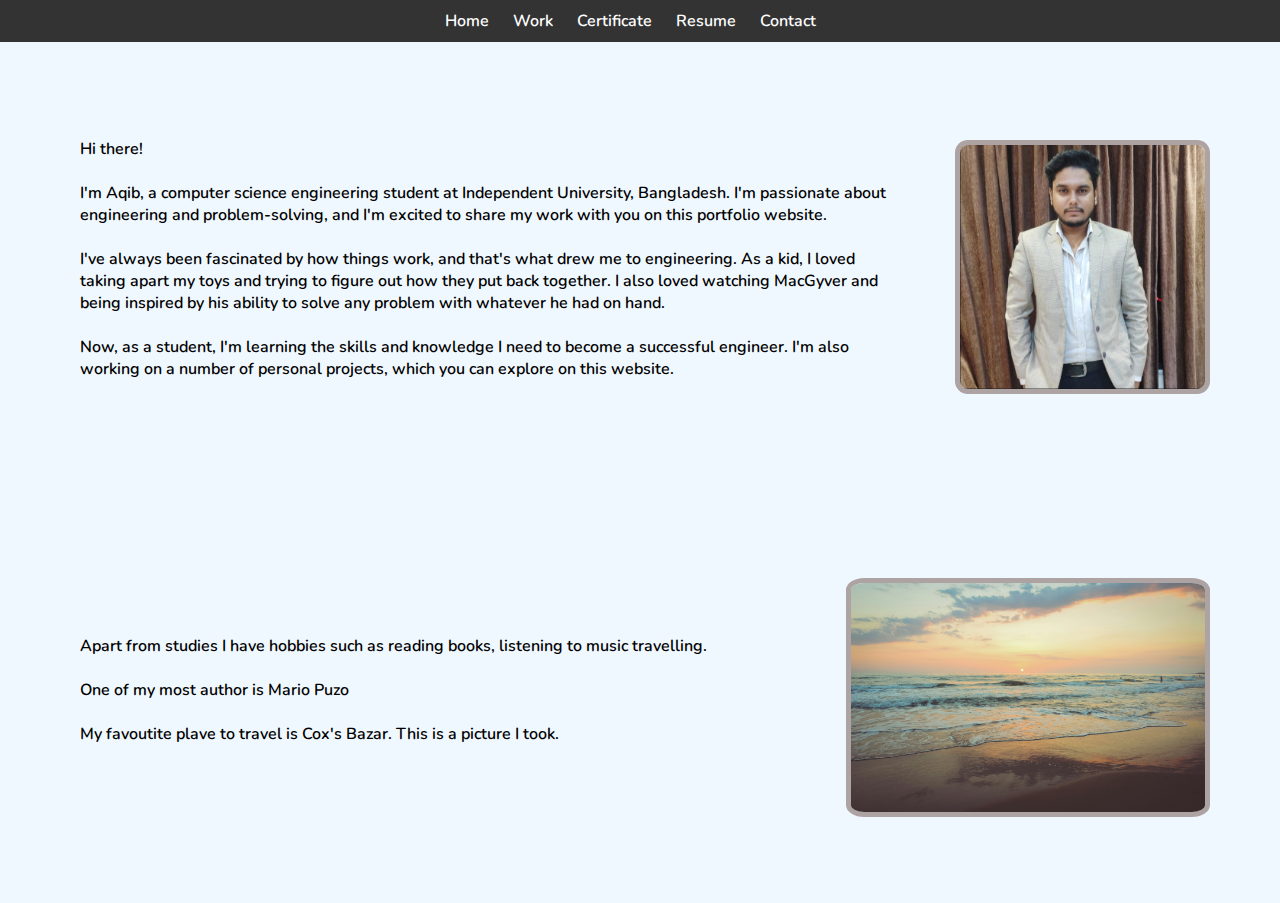
<file: index.html>
<!DOCTYPE html>
<html lang="en">
  <head>
    <meta charset="UTF-8" />
    <meta name="viewport" content="width=device-width, initial-scale=1.0" />
    <title>Simple Navbar</title>
    <link rel="stylesheet" href="index_style.css" />
    <link
      href="https://fonts.googleapis.com/css2?family=Micro+5&family=Nunito:wght@700&display=swap"
      rel="stylesheet"
    />
  </head>
  <body>
    <nav>
      <ul>
        <li><a href="index.html">Home</a></li>
        <li><a href="Work.html">Work</a></li>
        <li><a href="Certificate.html">Certificate</a></li>
        <li><a href="Resume.html">Resume</a></li>
        <li><a href="Contact.html">Contact</a></li>
      </ul>
    </nav>

    <div class="parent">
      <div class="child">
        <p>
          Hi there!<br />
          <br />I'm Aqib, a computer science engineering student at Independent
          University, Bangladesh. I'm passionate about engineering and
          problem-solving, and I'm excited to share my work with you on this
          portfolio website. <br />
          <br />

          I've always been fascinated by how things work, and that's what drew
          me to engineering. As a kid, I loved taking apart my toys and trying
          to figure out how they put back together. I also loved watching
          MacGyver and being inspired by his ability to solve any problem with
          whatever he had on hand. <br />
          <br />

          Now, as a student, I'm learning the skills and knowledge I need to
          become a successful engineer. I'm also working on a number of personal
          projects, which you can explore on this website. <br />
          <br />
        </p>
      </div>

      <div class="child">
        <img id="picture" src="aqib.png" alt="Aqib" />
      </div>
    </div>

    <div class="parent">
      <div class="child">
        <p>
          Apart from studies I have hobbies such as reading books, listening to
          music travelling. <br />
          <br />
          One of my most author is Mario Puzo<br />
          <br />

          My favoutite plave to travel is Cox's Bazar. This is a picture I
          took.<br />
          <br />
        </p>
      </div>

      <div class="child" style="width: 30%">
        <img id="picture" src="beach_1.jpg" alt="Aqib" />
      </div>
    </div>
  </body>
</html>
</file>
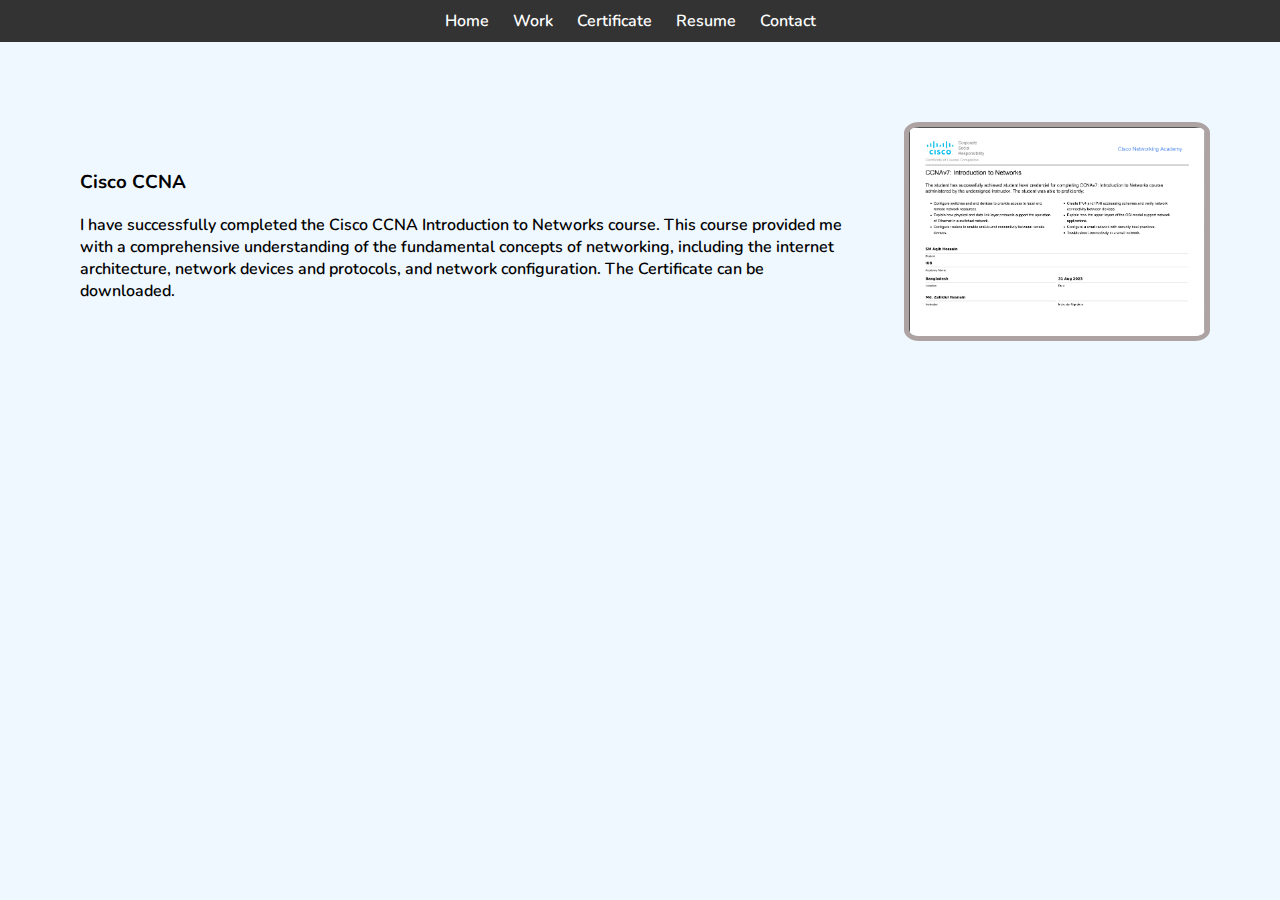
<file: Certificate.html>
<!DOCTYPE html>
<html lang="en">
  <head>
    <meta charset="UTF-8" />
    <meta name="viewport" content="width=device-width, initial-scale=1.0" />
    <title>Simple Navbar</title>
    <link rel="stylesheet" href="Certificate_style.css" />
    <link
      href="https://fonts.googleapis.com/css2?family=Micro+5&family=Nunito:wght@700&display=swap"
      rel="stylesheet"
    />
  </head>
  <body>
    <nav>
      <ul>
        <li><a href="index.html">Home</a></li>
        <li><a href="Work.html">Work</a></li>
        <li><a href="Certificate.html">Certificate</a></li>
        <li><a href="Resume.html">Resume</a></li>
        <li><a href="Contact.html">Contact</a></li>
      </ul>
    </nav>

    <div class="parent">
      <div class="child">
        <h3>Cisco CCNA</h3>
        <p>
          I have successfully completed the Cisco CCNA Introduction to Networks
          course. This course provided me with a comprehensive understanding of
          the fundamental concepts of networking, including the internet
          architecture, network devices and protocols, and network
          configuration. The Certificate can be downloaded.
        </p>
      </div>

      <div class="child">
        <img id="picture" src="cisco.png" alt="Aqib" />
      </div>
    </div>
  </body>
</html>
</file>
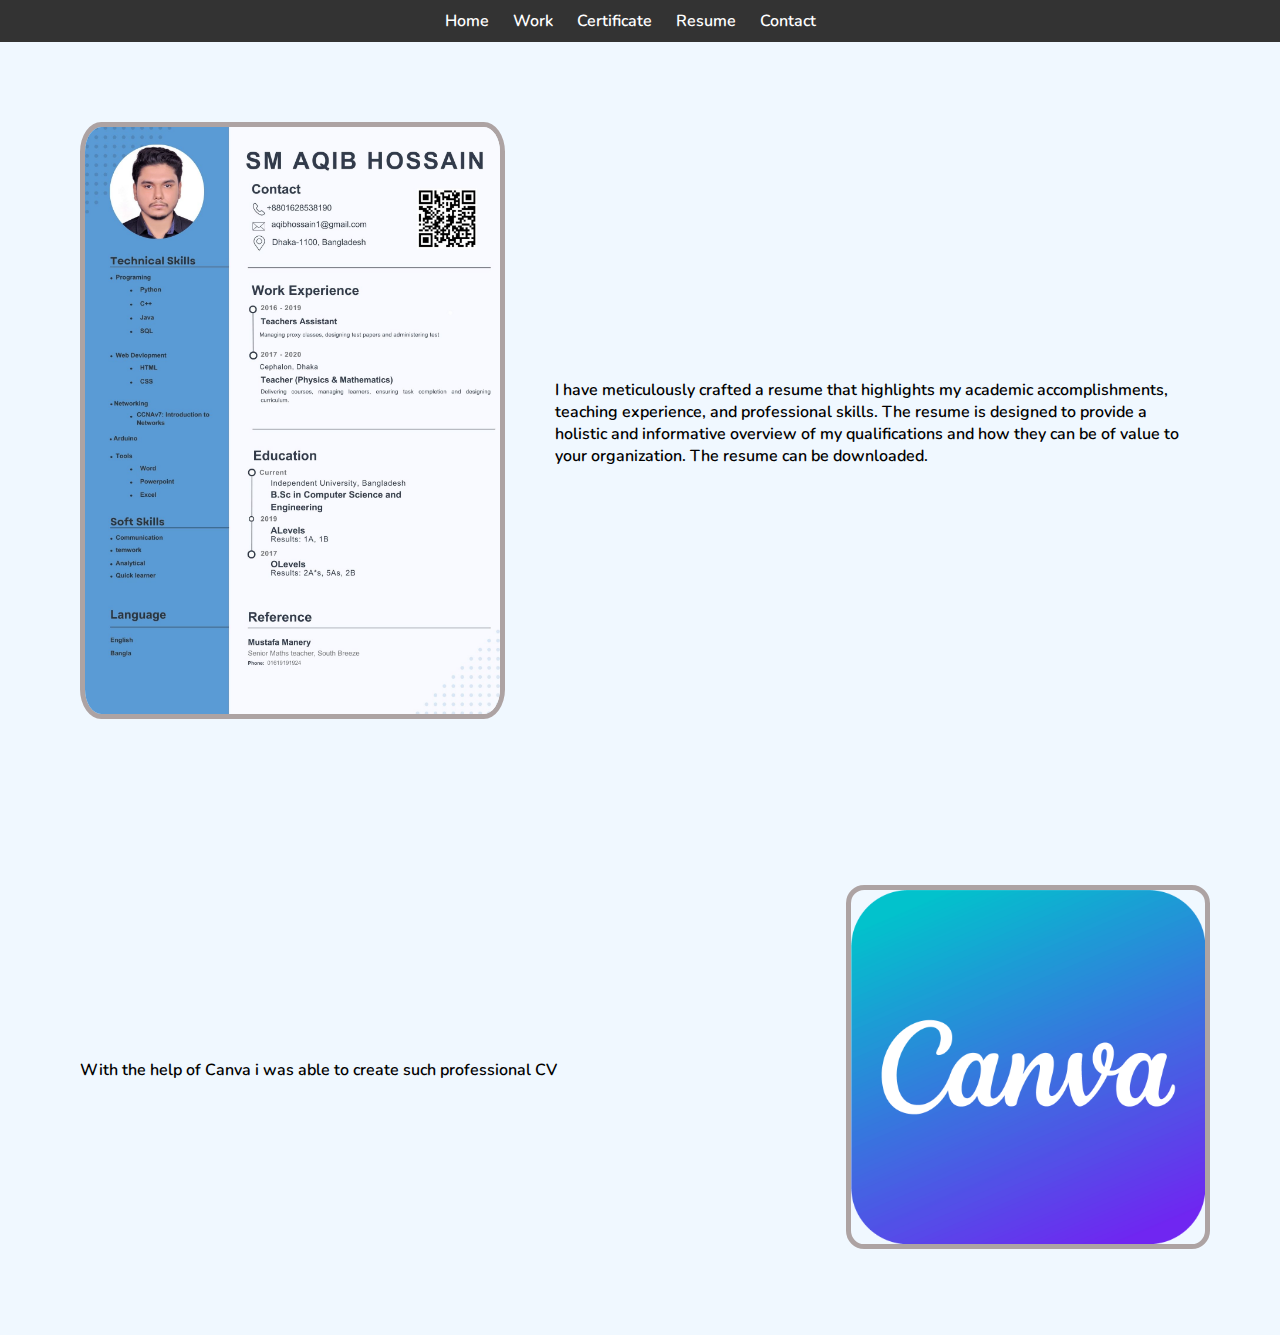
<file: Resume.html>
<!DOCTYPE html>
<html lang="en">
  <head>
    <meta charset="UTF-8" />
    <meta name="viewport" content="width=device-width, initial-scale=1.0" />
    <title>Simple Navbar</title>
    <link rel="stylesheet" href="index_style.css" />
    <link
      href="https://fonts.googleapis.com/css2?family=Micro+5&family=Nunito:wght@700&display=swap"
      rel="stylesheet"
    />
  </head>
  <body>
    <nav>
      <ul>
        <li><a href="index.html">Home</a></li>
        <li><a href="Work.html">Work</a></li>
        <li><a href="Certificate.html">Certificate</a></li>
        <li><a href="Resume.html">Resume</a></li>
        <li><a href="Contact.html">Contact</a></li>
      </ul>
    </nav>

    <div class="parent">
      <div class="child">
        <img
          id="picture"
          src="Black White Minimalist CV Resume.jpg"
          alt="Aqib"
        />
      </div>

      <div class="child">
        <p>
          I have meticulously crafted a resume that highlights my academic
          accomplishments, teaching experience, and professional skills. The
          resume is designed to provide a holistic and informative overview of
          my qualifications and how they can be of value to your organization.
          The resume can be downloaded.
        </p>
      </div>
    </div>

    <div class="parent">
      <div class="child">
        <p>
          With the help of Canva i was able to create such professional CV<br />
        </p>
      </div>

      <div class="child" style="width: 30%">
        <img id="picture" src="canva.png" alt="Aqib" />
      </div>
    </div>
  </body>
</html>
</file>
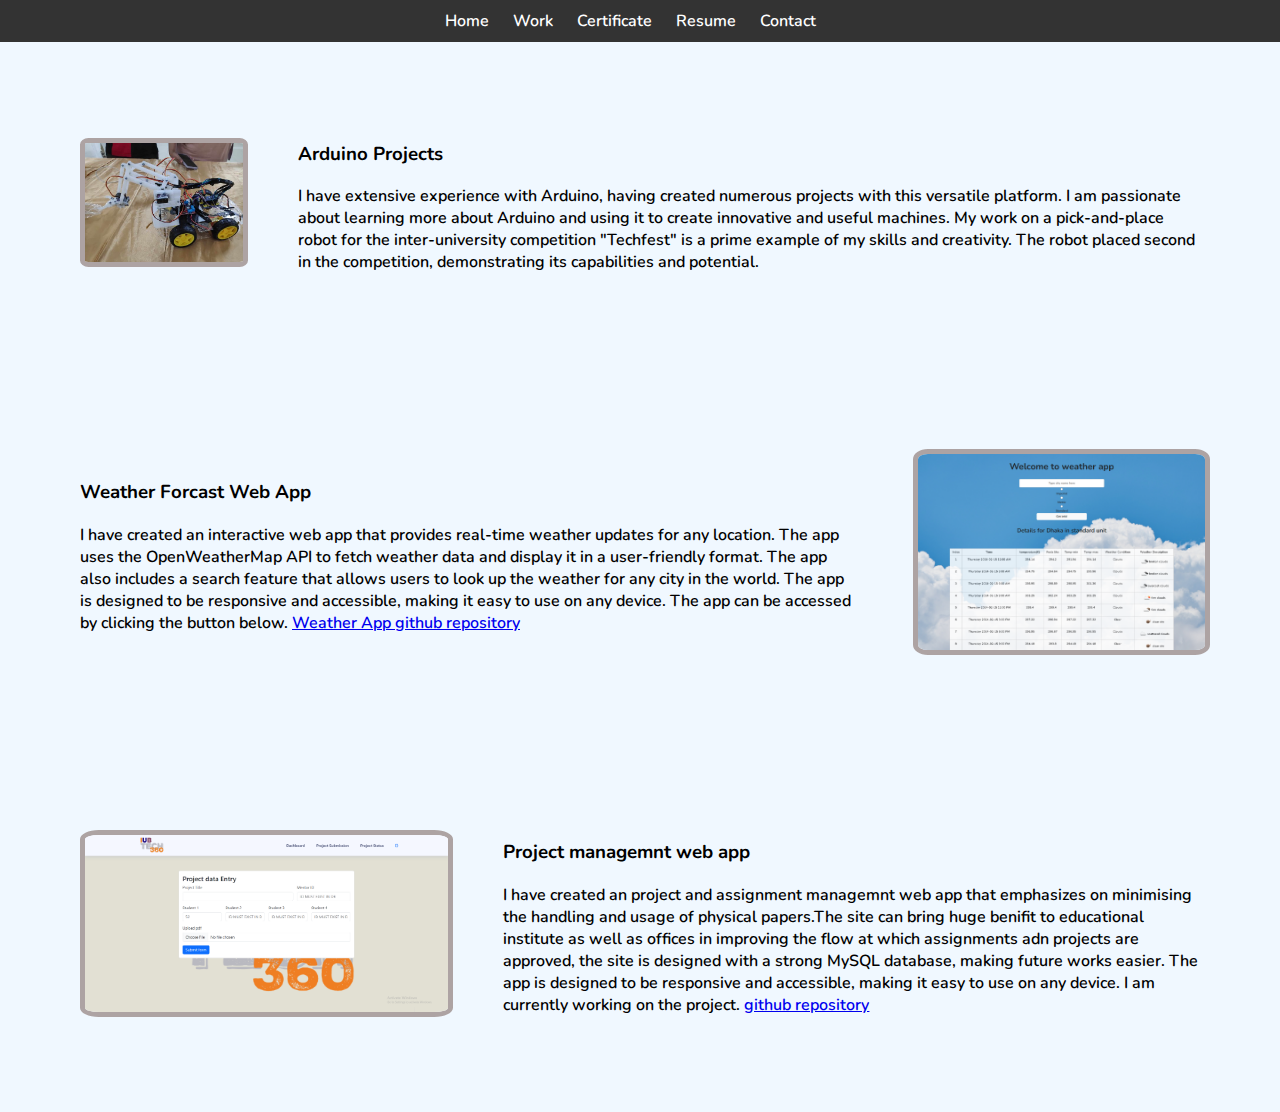
<file: Work.html>
<!DOCTYPE html>
<html lang="en">
  <head>
    <meta charset="UTF-8" />
    <meta name="viewport" content="width=device-width, initial-scale=1.0" />
    <title>Simple Navbar</title>
    <link rel="stylesheet" href="Work_style.css" />
    <link
      href="https://fonts.googleapis.com/css2?family=Micro+5&family=Nunito:wght@700&display=swap"
      rel="stylesheet"
    />
  </head>
  <body>
    <nav>
      <ul>
        <li><a href="index.html">Home</a></li>
        <li><a href="Work.html">Work</a></li>
        <li><a href="Certificate.html">Certificate</a></li>
        <li><a href="Resume.html">Resume</a></li>
        <li><a href="Contact.html">Contact</a></li>
      </ul>
    </nav>

    <div class="parent">
      <div class="child">
        <img id="picture" src="arduino.jpg" alt="Aqib" />
      </div>

      <div class="child">
        <h3>Arduino Projects</h3>
        <p>
          I have extensive experience with Arduino, having created numerous
          projects with this versatile platform. I am passionate about learning
          more about Arduino and using it to create innovative and useful
          machines. My work on a pick-and-place robot for the inter-university
          competition "Techfest" is a prime example of my skills and creativity.
          The robot placed second in the competition, demonstrating its
          capabilities and potential.
        </p>
      </div>
    </div>

    <div class="parent">
      <div class="child">
        <h3>Weather Forcast Web App</h3>
        <p>
          I have created an interactive web app that provides real-time weather
          updates for any location. The app uses the OpenWeatherMap API to fetch
          weather data and display it in a user-friendly format. The app also
          includes a search feature that allows users to look up the weather for
          any city in the world. The app is designed to be responsive and
          accessible, making it easy to use on any device. The app can be
          accessed by clicking the button below.
          <a href="https://github.com/SmAqibHossain/weatherapp_01.git"
            >Weather App github repository</a
          >
        </p>
      </div>

      <div class="child">
        <img id="picture" src="weather app.png" alt="Aqib" />
      </div>
    </div>

    <div class="parent">
      <div class="child">
        <img id="picture" src="app.png" alt="Aqib" />
      </div>

      <div class="child">
        <h3>Project managemnt web app</h3>
        <p>
          I have created an project and assignment managemnt web app that
          emphasizes on minimising the handling and usage of physical papers.The
          site can bring huge benifit to educational institute as well as
          offices in improving the flow at which assignments adn projects are
          approved, the site is designed with a strong MySQL database, making
          future works easier. The app is designed to be responsive and
          accessible, making it easy to use on any device. I am currently
          working on the project.
          <a
            href="https://github.com/SmAqibHossain/advanced_assignment_management.git"
            >github repository</a
          >
        </p>
      </div>
    </div>
  </body>
</html>
</file>
<file: index_style.css>
body {
  font-family: Arial, sans-serif;
  margin: 0;
  font-family: "Nunito", sans-serif;
  font-optical-sizing: auto;
  font-weight: 600;
  font-style: normal;
  background-color: #f0f8ff;
}

nav {
  background-color: #333;
  color: #fff;
  display: flex;
  justify-content: center;
  padding: 10px 20px;
}

nav ul {
  list-style: none;
  margin: 0;
  padding: 0;
}

nav li {
  display: inline-block;
  margin-right: 20px;
}

nav a {
  color: inherit;
  text-decoration: none;
}

nav a:hover {
  color: #ddd;
}

.parent {
  display: flex;
  justify-content: space-between;
  align-items: center;
  /* height: 80vh; */

  padding: 50px;
}
.child {
  padding: 20px;
  margin: 10px;
  /* border: 1px solid #ddd; */
  border-radius: 5px;
  /* box-shadow: 0 0 10px 0 #ddd; */
  /* width: 50%; */
  /* max-width: 500px; */
}

#picture {
  border: 5px solid rgb(173, 163, 163);
  border-radius: 5%;
  padding: 0;

  max-width: 100%;
  height: 100%;
}
</file>
<file: Certificate_style.css>
body {
  font-family: Arial, sans-serif;
  margin: 0;
  font-family: "Nunito", sans-serif;
  font-optical-sizing: auto;
  font-weight: 600;
  font-style: normal;
  background-color: #f0f8ff;
}

nav {
  background-color: #333;
  color: #fff;
  display: flex;
  justify-content: center;
  padding: 10px 20px;
}

nav ul {
  list-style: none;
  margin: 0;
  padding: 0;
}

nav li {
  display: inline-block;
  margin-right: 20px;
}

nav a {
  color: inherit;
  text-decoration: none;
}

nav a:hover {
  color: #ddd;
}

.parent {
  display: flex;
  justify-content: space-between;
  align-items: center;
  /* height: 80vh; */

  padding: 50px;
}
.child {
  padding: 20px;
  margin: 10px;
  /* border: 1px solid #ddd; */
  border-radius: 5px;
  /* box-shadow: 0 0 10px 0 #ddd; */
  /* width: 50%; */
  /* max-width: 500px; */
}

#picture {
  border: 5px solid rgb(173, 163, 163);
  border-radius: 5%;
  padding: 0;

  max-width: 100%;
  height: 100%;
}
</file>
<file: Work_style.css>
body {
  font-family: Arial, sans-serif;
  margin: 0;
  font-family: "Nunito", sans-serif;
  font-optical-sizing: auto;
  font-weight: 600;
  font-style: normal;
  background-color: #f0f8ff;
}

nav {
  background-color: #333;
  color: #fff;
  display: flex;
  justify-content: center;
  padding: 10px 20px;
}

nav ul {
  list-style: none;
  margin: 0;
  padding: 0;
}

nav li {
  display: inline-block;
  margin-right: 20px;
}

nav a {
  color: inherit;
  text-decoration: none;
}

nav a:hover {
  color: #ddd;
}

.parent {
  display: flex;
  justify-content: space-between;
  align-items: center;
  /* height: 80vh; */

  padding: 50px;
}
.child {
  padding: 20px;
  margin: 10px;
  /* border: 1px solid #ddd; */
  border-radius: 5px;
  /* box-shadow: 0 0 10px 0 #ddd; */
  /* width: 50%; */
  /* max-width: 500px; */
}

#picture {
  border: 5px solid rgb(173, 163, 163);
  border-radius: 5%;
  padding: 0;

  max-width: 100%;
  height: 100%;
}
</file>
